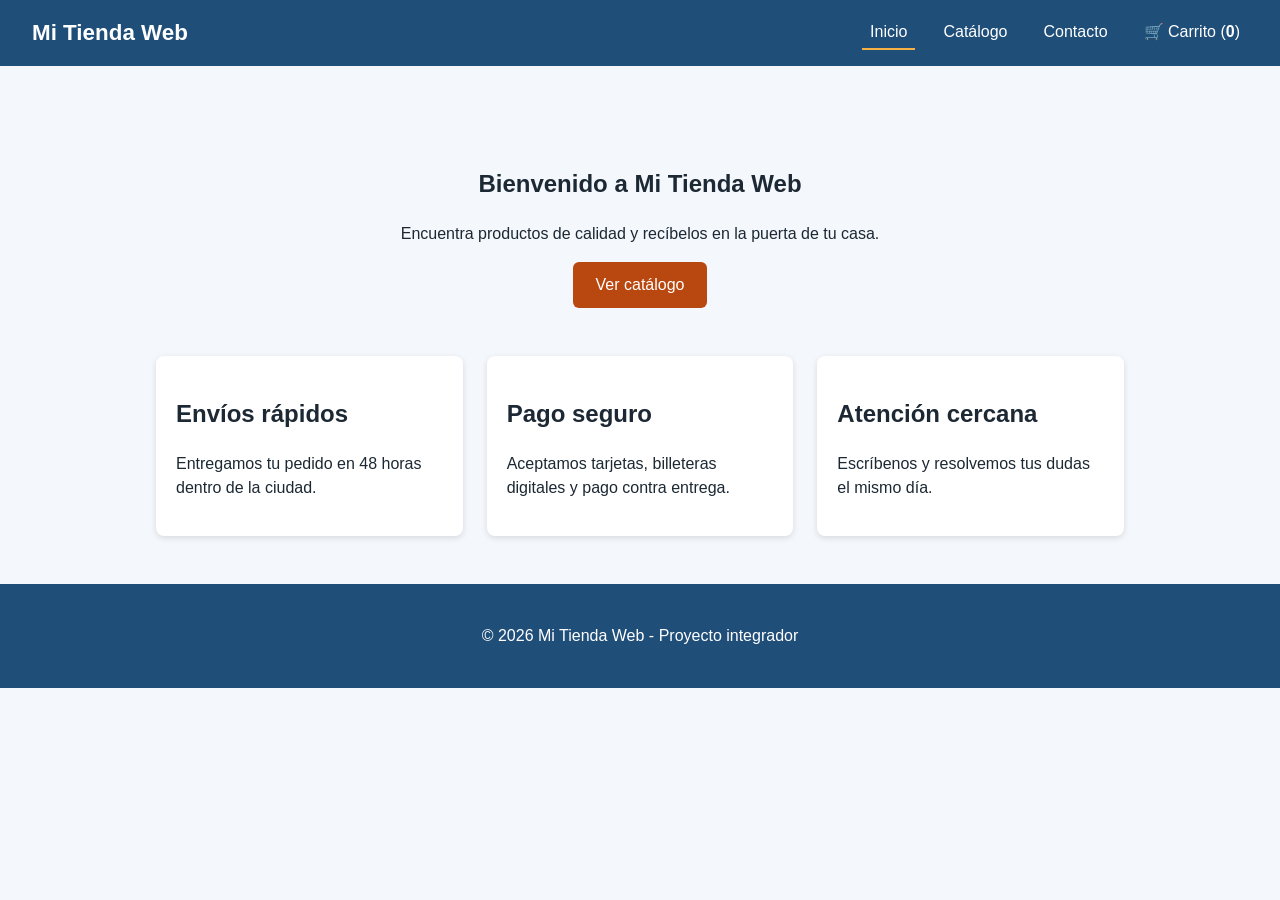
<file: tienda_webSEMANA14/index.html>
<!DOCTYPE html>
<html lang="es">
<head>
  <meta charset="UTF-8">
  <meta name="viewport" content="width=device-width, initial-scale=1.0">
  <title>Mi Tienda Web | Inicio</title>
  <link rel="stylesheet" href="css/estilos.css">
</head>
<body data-base="" data-pagina="inicio">
  <div id="encabezado"></div>

  <main class="contenedor">
    <section class="presentacion">
      <h1>Bienvenido a Mi Tienda Web</h1>
      <p>Encuentra productos de calidad y recíbelos en la puerta de tu casa.</p>
      <a class="boton" href="paginas/catalogo.html">Ver catálogo</a>
    </section>

    <section class="cuadricula">
      <article class="tarjeta">
        <h2>Envíos rápidos</h2>
        <p>Entregamos tu pedido en 48 horas dentro de la ciudad.</p>
      </article>
      <article class="tarjeta">
        <h2>Pago seguro</h2>
        <p>Aceptamos tarjetas, billeteras digitales y pago contra entrega.</p>
      </article>
      <article class="tarjeta">
        <h2>Atención cercana</h2>
        <p>Escríbenos y resolvemos tus dudas el mismo día.</p>
      </article>
    </section>
  </main>

  <div id="pie"></div>

  <script src="js/componentes.js"></script>
</body>
</html>
</file>
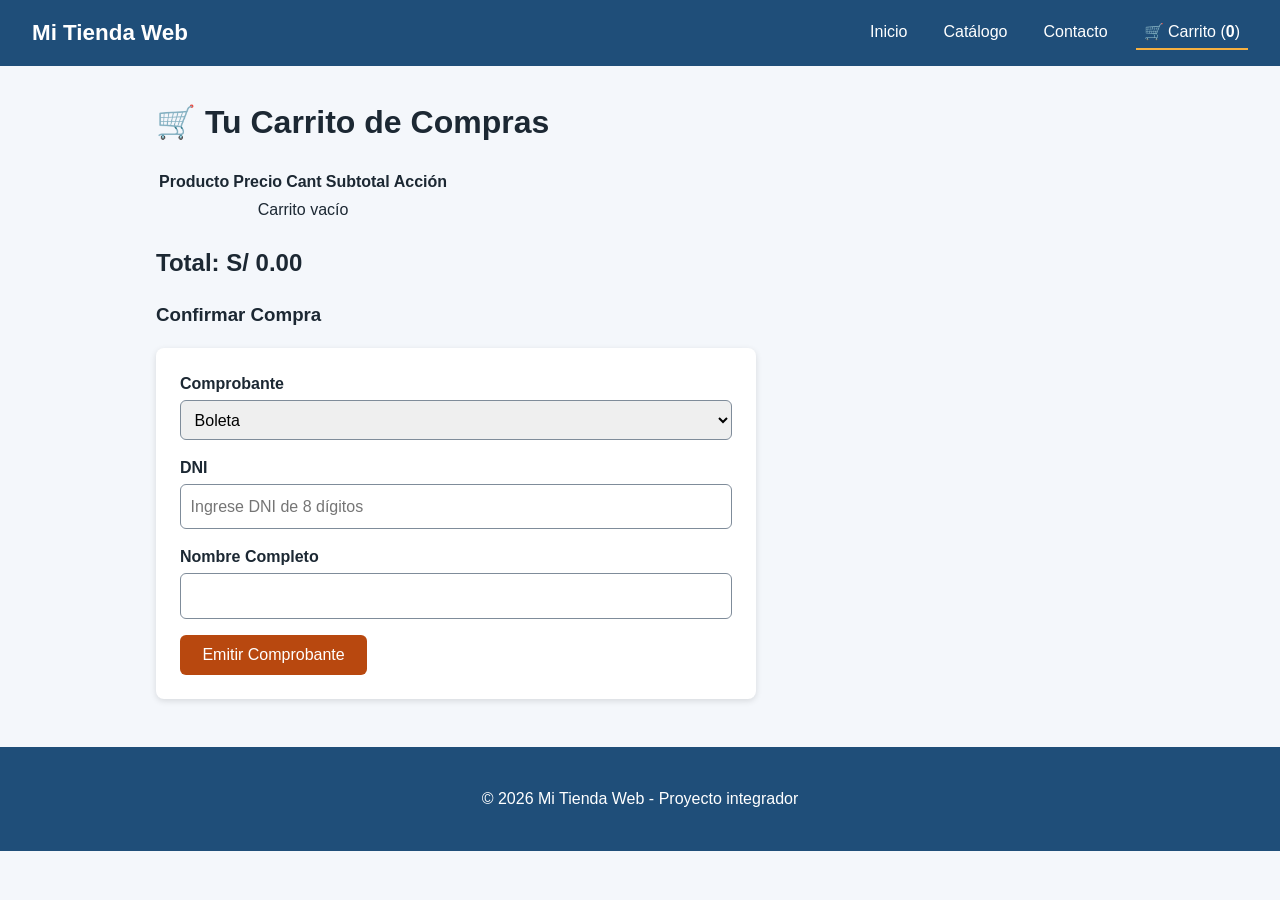
<file: tienda_webSEMANA14/paginas/carrito.html>
<!DOCTYPE html>
<html lang="es">
<head>
  <meta charset="UTF-8">
  <meta name="viewport" content="width=device-width, initial-scale=1.0">
  <title>Mi Tienda Web | Carrito</title>
  <link rel="stylesheet" href="../css/estilos.css">
</head>
<body data-base="../" data-pagina="carrito">
  <div id="encabezado"></div>

  <main class="contenedor">
    <h1>🛒 Tu Carrito de Compras</h1>
    <div id="aviso" class="mensaje" role="status"></div>

    <div id="seccion-carrito">
      <table class="tabla-carrito">
        <thead>
          <tr><th>Producto</th><th>Precio</th><th>Cant</th><th>Subtotal</th><th>Acción</th></tr>
        </thead>
        <tbody id="lista-carrito"></tbody>
      </table>

      <div class="resumen-total">
        <h2>Total: <span id="monto-total">S/ 0.00</span></h2>
      </div>

      <section class="seccion-comprobante">
        <h3>Confirmar Compra</h3>
        <form id="form-comprobante" class="formulario">
          <div class="campo">
            <label for="tipo-comprobante">Comprobante</label>
            <select id="tipo-comprobante">
              <option value="boleta">Boleta</option>
              <option value="factura">Factura</option>
            </select>
          </div>
          <div class="campo">
            <label id="label-doc">DNI</label>
            <input type="text" id="doc-cliente" required>
          </div>
          <div class="campo">
            <label id="label-nombre">Nombre Completo</label>
            <input type="text" id="nombre-cliente" required>
          </div>
          <button type="submit" class="boton">Emitir Comprobante</button>
        </form>
      </section>
    </div>

    <div id="resultado-comprobante" class="comprobante-ticket" style="display: none;"></div>
  </main>

  <div id="pie"></div>
  <script src="../js/componentes.js"></script>
  <script src="../js/carrito.js"></script>
</body>
</html>
</file>
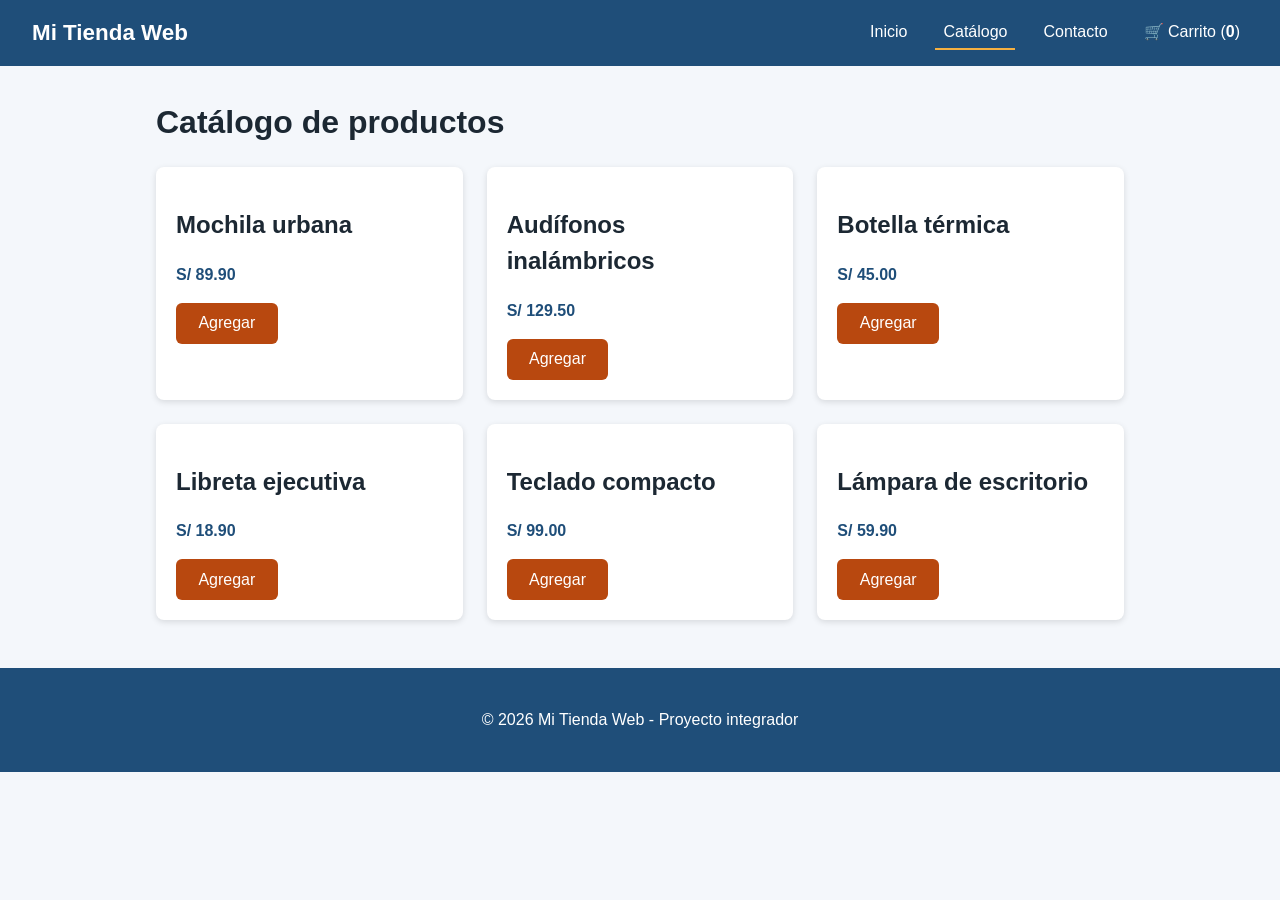
<file: tienda_webSEMANA14/paginas/catalogo.html>
<!DOCTYPE html>
<html lang="es">
<head>
  <meta charset="UTF-8">
  <meta name="viewport" content="width=device-width, initial-scale=1.0">
  <title>Mi Tienda Web | Catálogo</title>
  <link rel="stylesheet" href="../css/estilos.css">
</head>
<body data-base="../" data-pagina="catalogo">
  <div id="encabezado"></div>

  <main class="contenedor">
    <h1>Catálogo de productos</h1>
    <div id="aviso" class="mensaje" role="status"></div>
    <section id="lista-productos" class="cuadricula"></section>
  </main>

  <div id="pie"></div>

  <script src="../js/componentes.js"></script>
  <script src="../js/catalogo.js"></script>
  <script src="../js/carrito.js"></script>
</body>
</html>
</file>
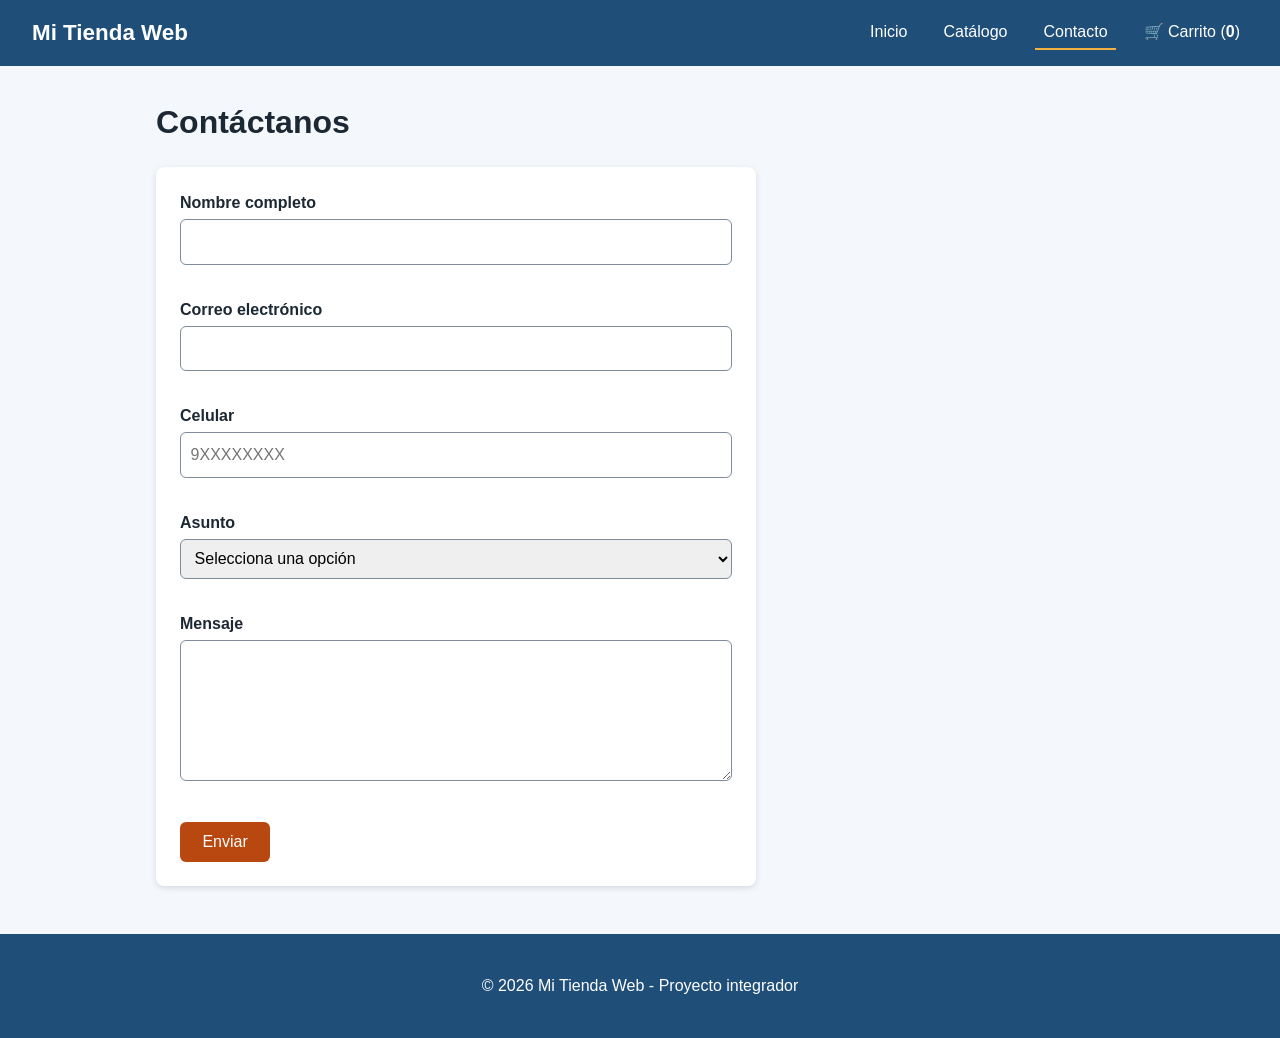
<file: tienda_webSEMANA14/paginas/contacto.html>
<!DOCTYPE html>
<html lang="es">
<head>
  <meta charset="UTF-8">
  <meta name="viewport" content="width=device-width, initial-scale=1.0">
  <title>Mi Tienda Web | Contacto</title>
  <link rel="stylesheet" href="../css/estilos.css">
</head>
<body data-base="../" data-pagina="contacto">
  <div id="encabezado"></div>

  <main class="contenedor">
    <h1>Contáctanos</h1>
    <form id="form-contacto" class="formulario" action="#" method="post" novalidate>
      <div class="campo">
        <label for="nombre">Nombre completo</label>
        <input type="text" id="nombre" name="nombre" autocomplete="name">
        <small class="error" id="error-nombre"></small>
      </div>
      <div class="campo">
        <label for="correo">Correo electrónico</label>
        <input type="email" id="correo" name="correo" autocomplete="email">
        <small class="error" id="error-correo"></small>
      </div>
      <div class="campo">
        <label for="telefono">Celular</label>
        <input type="tel" id="telefono" name="telefono" placeholder="9XXXXXXXX">
        <small class="error" id="error-telefono"></small>
      </div>
      <div class="campo">
        <label for="asunto">Asunto</label>
        <select id="asunto" name="asunto">
          <option value="">Selecciona una opción</option>
          <option value="consulta">Consulta de producto</option>
          <option value="reclamo">Reclamo</option>
          <option value="sugerencia">Sugerencia</option>
        </select>
        <small class="error" id="error-asunto"></small>
      </div>
      <div class="campo">
        <label for="consulta">Mensaje</label>
        <textarea id="consulta" name="consulta" rows="5"></textarea>
        <small class="error" id="error-consulta"></small>
      </div>
      <button type="submit" class="boton">Enviar</button>
    </form>
    <div id="aviso" class="mensaje" role="status"></div>
  </main>

  <div id="pie"></div>

  <script src="../js/componentes.js"></script>
  <script src="../js/validacion.js"></script>
</body>
</html>
</file>
<file: tienda_webSEMANA14/css/estilos.css>
:root {
  --azul: #1f4e79;
  --claro: #f4f7fb;
  --texto: #1c2833;
  --acento: #b8480f;
  --error: #b03a2e;
}

* {
  box-sizing: border-box;
}

body {
  margin: 0;
  font-family: Arial, Helvetica, sans-serif;
  color: var(--texto);
  background: var(--claro);
  line-height: 1.5;
}

/* Encabezado y menú */
.encabezado {
  display: flex;
  justify-content: space-between;
  align-items: center;
  flex-wrap: wrap;
  gap: 1rem;
  padding: 1rem 2rem;
  background: var(--azul);
}

.logo {
  color: #fff;
  font-size: 1.4rem;
  font-weight: bold;
  text-decoration: none;
}

.menu {
  display: flex;
  align-items: center;
  gap: 1.25rem;
}

.menu a {
  color: #fff;
  text-decoration: none;
  padding: 0.25rem 0.5rem;
  border-bottom: 2px solid transparent;
}

.menu a:hover,
.menu a.activo {
  border-bottom-color: #f5b041;
}

/* Contenido */
.contenedor {
  max-width: 1000px;
  margin: 2rem auto;
  padding: 0 1rem;
}

.presentacion {
  text-align: center;
  padding: 3rem 1rem;
}

.boton {
  display: inline-block;
  background: var(--acento);
  color: #fff;
  border: 0;
  border-radius: 6px;
  padding: 0.7rem 1.4rem;
  font-size: 1rem;
  cursor: pointer;
  text-decoration: none;
}

.boton:hover {
  filter: brightness(0.9);
}

/* Tarjetas y cuadrícula */
.cuadricula {
  display: grid;
  grid-template-columns: repeat(3, 1fr);
  gap: 1.5rem;
}

.tarjeta {
  background: #fff;
  border-radius: 8px;
  padding: 1.25rem;
  box-shadow: 0 2px 6px rgba(0, 0, 0, 0.12);
}

.precio {
  font-weight: bold;
  color: var(--azul);
}

/* Formulario */
.formulario {
  max-width: 600px;
  background: #fff;
  padding: 1.5rem;
  border-radius: 8px;
  box-shadow: 0 2px 6px rgba(0, 0, 0, 0.12);
}

.campo {
  margin-bottom: 1rem;
}

.campo label {
  display: block;
  font-weight: bold;
  margin-bottom: 0.25rem;
}

.campo input,
.campo select,
.campo textarea {
  width: 100%;
  padding: 0.6rem;
  border: 1px solid #7f8c9a;
  border-radius: 6px;
  font: inherit;
}

.campo input:focus,
.campo select:focus,
.campo textarea:focus {
  outline: 2px solid var(--acento);
}

.campo.invalido input,
.campo.invalido select,
.campo.invalido textarea {
  border-color: var(--error);
}

.error {
  display: block;
  min-height: 1.2em;
  color: var(--error);
  font-size: 0.9rem;
}

/* Mensajes de confirmación y error */
.mensaje {
  display: none;
  margin: 1rem 0;
  padding: 0.8rem 1rem;
  border-radius: 6px;
}

.mensaje.exito {
  display: block;
  background: #d5f5e3;
  color: #145a32;
}

.mensaje.fallo {
  display: block;
  background: #fadbd8;
  color: #78281f;
}

/* Pie de página */
.pie {
  margin-top: 3rem;
  padding: 1.5rem;
  text-align: center;
  background: var(--azul);
  color: #fff;
}

/* Contador del carrito */
.carrito {
  color: #fff;
}

/* Diseño adaptable */
@media (max-width: 800px) {
  .cuadricula {
    grid-template-columns: repeat(2, 1fr);
  }
}

@media (max-width: 560px) {
  .cuadricula {
    grid-template-columns: 1fr;
  }
  .encabezado {
    flex-direction: column;
  }
  .menu {
    flex-wrap: wrap;
    justify-content: center;
  }
}
</file>
